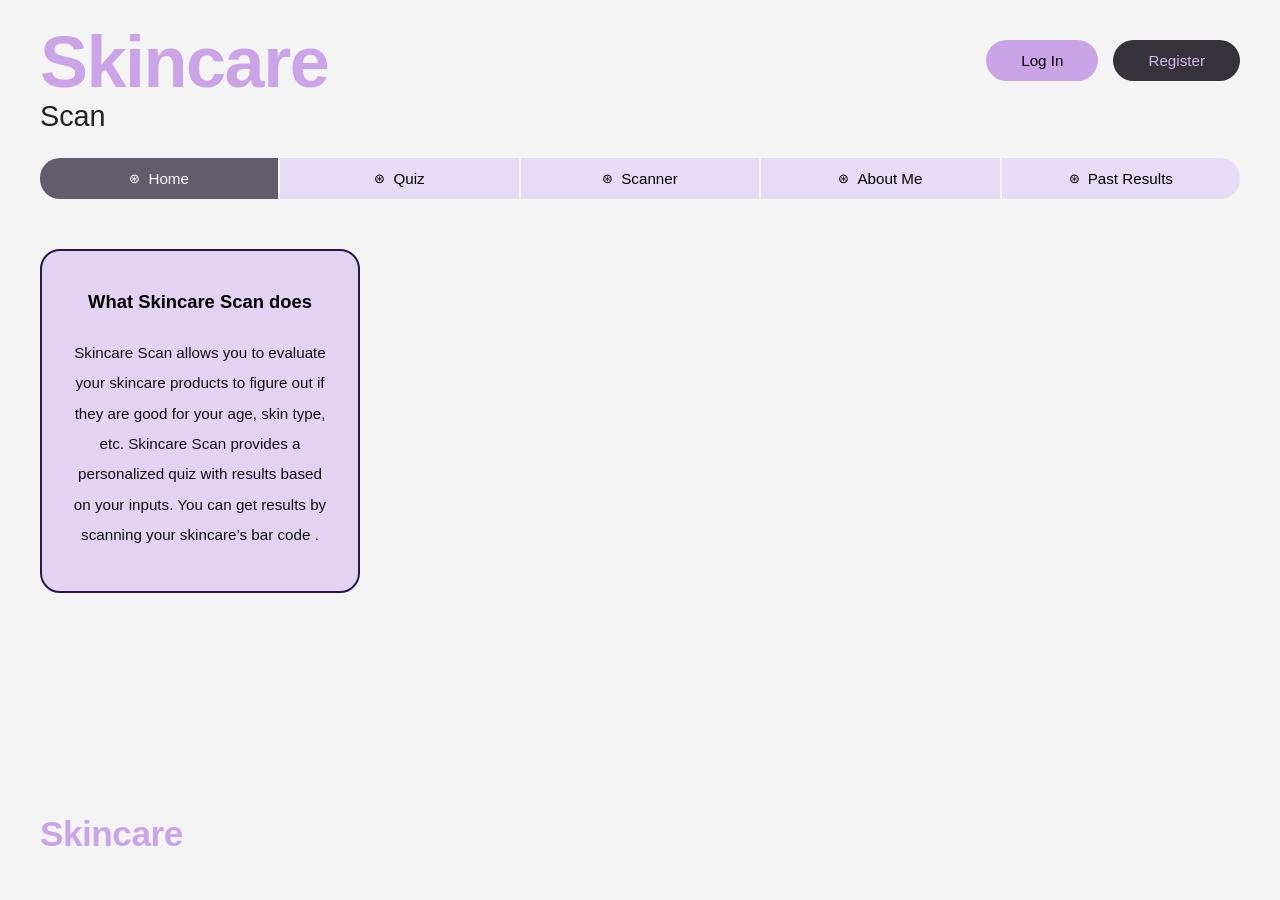
<file: index.html>
<!DOCTYPE html>
<html lang="en">
<head>
    <meta charset="UTF-8">
    <meta name="viewport" content="width=device-width, initial-scale=1.0">
    <title>Skincare Scan</title>
    <link rel="stylesheet" href="styles.css">
</head>
<body>
    <div class="container">
        
        <header class="header">
            <div class="logo-group">
                <h1 class="logo-title">Skincare</h1>
                <h2 class="logo-subtitle">Scan</h2>
            </div>
            
            <div class="auth-buttons">
                <a href="login.html" class="btn btn-login">Log In</a>
                <a href="register.html" class="btn btn-register">Register</a>
            </div>
        </header>

        <nav class="navbar">
            <a href="index.html" class="nav-item active"><span class="nav-icon">&#8859;</span> Home</a>
            <a href="quiz.html" class="nav-item"><span class="nav-icon">&#8859;</span> Quiz</a>
            <a href="scanner.html" class="nav-item"><span class="nav-icon">&#8859;</span> Scanner</a>
            <a href="about.html" class="nav-item"><span class="nav-icon">&#8859;</span> About Me</a>
            <a href="past-results.html" class="nav-item"><span class="nav-icon">&#8859;</span> Past Results</a>
        </nav>

        <main class="main-content">
            <aside class="info-card">
                <h3 class="card-title">What Skincare Scan does</h3>
                <p class="card-text">
                    Skincare Scan allows you to evaluate your skincare products to figure out if they are good for your age, skin type, etc. Skincare Scan provides a personalized quiz with results based on your inputs. You can get results by scanning your skincare’s bar code .
                </p>
            </aside>
        </main>

        <footer class="footer">
            <h1 class="logo-title footer-logo">Skincare</h1>
        </footer>
        
    </div>
</body>
</html>
</file>
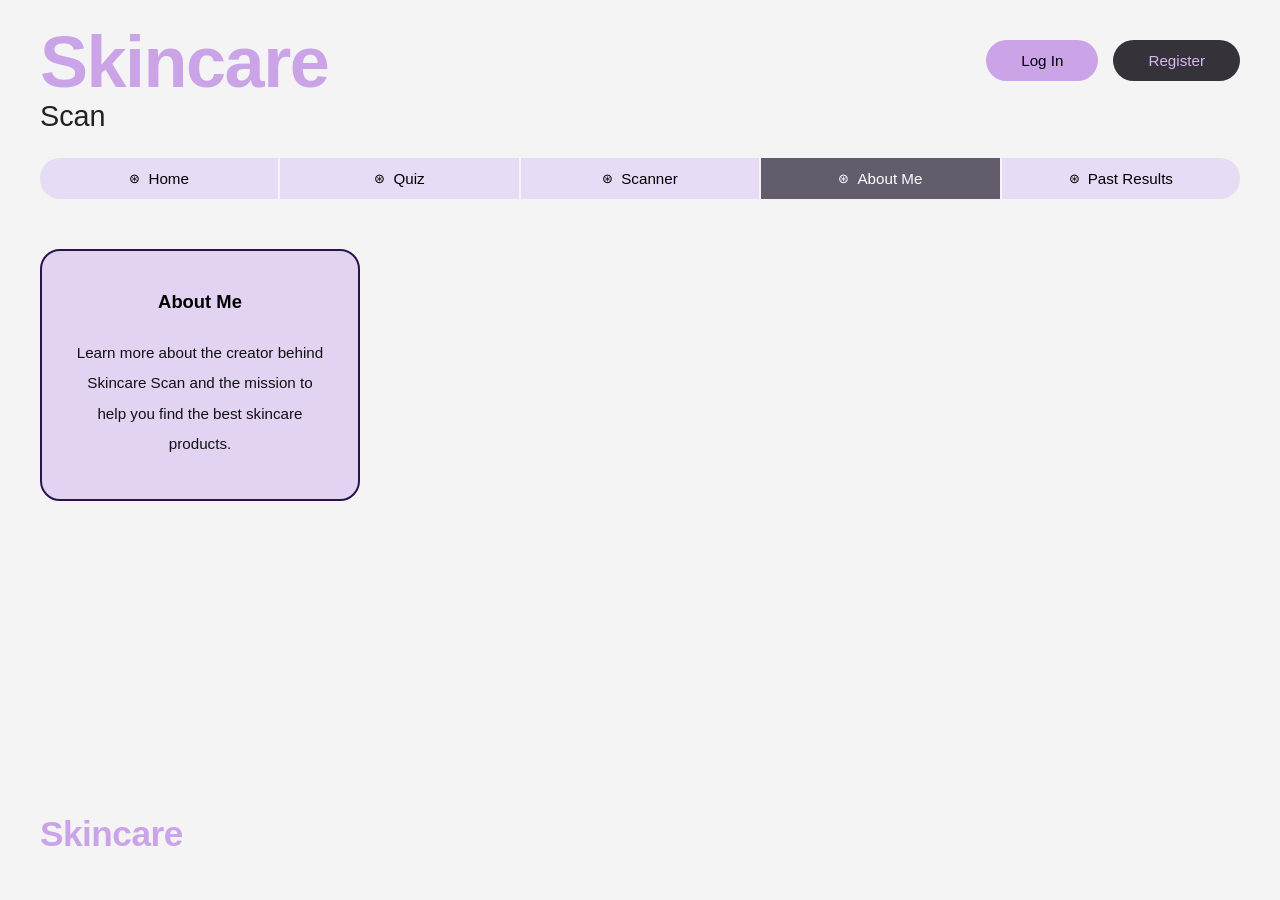
<file: about.html>
<!DOCTYPE html>
<html lang="en">
<head>
    <meta charset="UTF-8">
    <meta name="viewport" content="width=device-width, initial-scale=1.0">
    <title>About Me - Skincare Scan</title>
    <link rel="stylesheet" href="styles.css">
</head>
<body>
    <div class="container">
        
        <header class="header">
            <div class="logo-group">
                <h1 class="logo-title">Skincare</h1>
                <h2 class="logo-subtitle">Scan</h2>
            </div>
            
            <div class="auth-buttons">
                <a href="login.html" class="btn btn-login">Log In</a>
                <a href="register.html" class="btn btn-register">Register</a>
            </div>
        </header>

        <nav class="navbar">
            <a href="index.html" class="nav-item"><span class="nav-icon">&#8859;</span> Home</a>
            <a href="quiz.html" class="nav-item"><span class="nav-icon">&#8859;</span> Quiz</a>
            <a href="scanner.html" class="nav-item"><span class="nav-icon">&#8859;</span> Scanner</a>
            <a href="about.html" class="nav-item active"><span class="nav-icon">&#8859;</span> About Me</a>
            <a href="past-results.html" class="nav-item"><span class="nav-icon">&#8859;</span> Past Results</a>
        </nav>

        <main class="main-content">
            <aside class="info-card">
                <h3 class="card-title">About Me</h3>
                <p class="card-text">
                    Learn more about the creator behind Skincare Scan and the mission to help you find the best skincare products.
                </p>
            </aside>
        </main>

        <footer class="footer">
            <h1 class="logo-title footer-logo">Skincare</h1>
        </footer>
        
    </div>
</body>
</html>
</file>
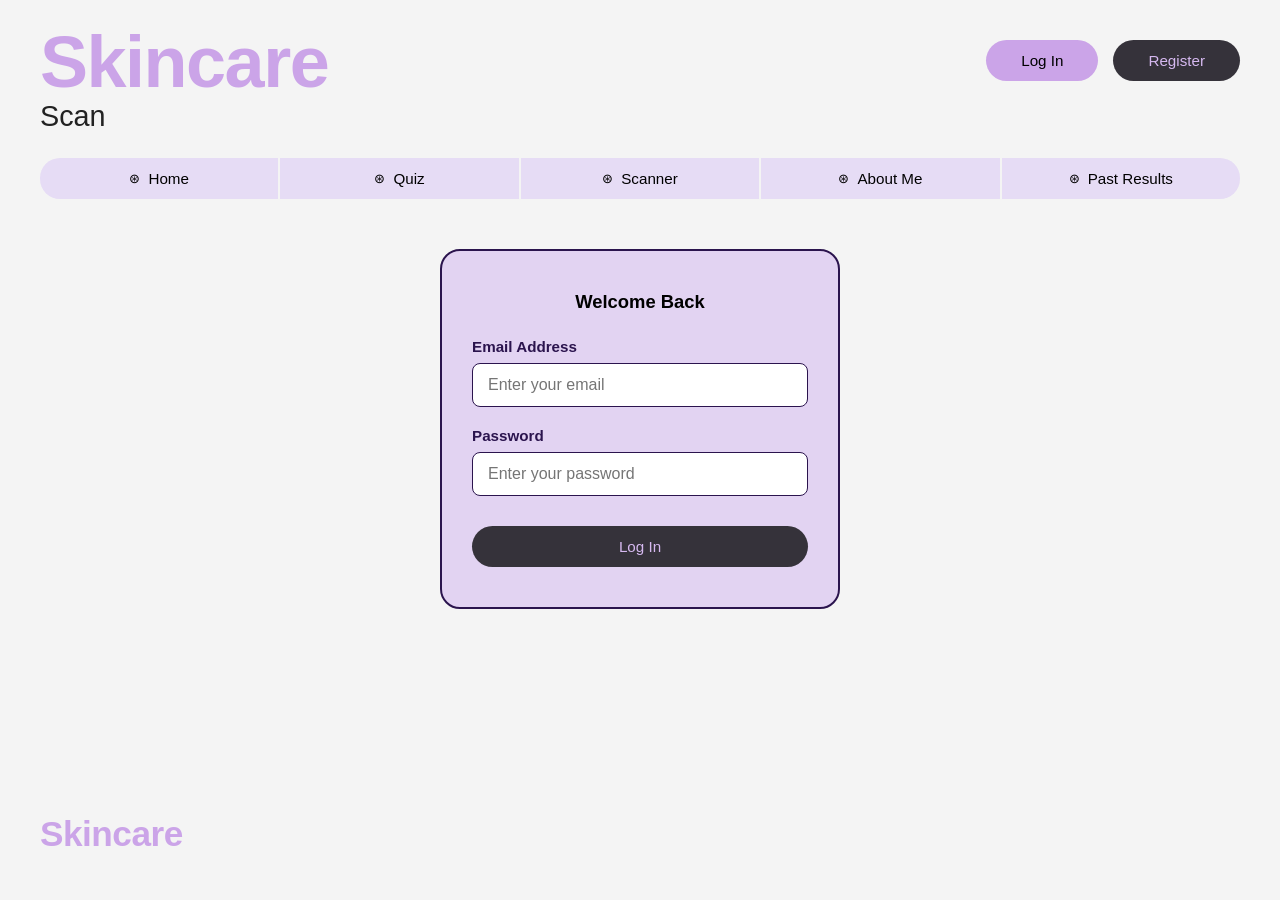
<file: login.html>
<!DOCTYPE html>
<html lang="en">
<head>
    <meta charset="UTF-8">
    <meta name="viewport" content="width=device-width, initial-scale=1.0">
    <title>Log In - Skincare Scan</title>
    <link rel="stylesheet" href="styles.css">
</head>
<body>
    <div class="container">
        
        <header class="header">
            <div class="logo-group">
                <h1 class="logo-title">Skincare</h1>
                <h2 class="logo-subtitle">Scan</h2>
            </div>
            
            <div class="auth-buttons">
                <a href="login.html" class="btn btn-login">Log In</a>
                <a href="register.html" class="btn btn-register">Register</a>
            </div>
        </header>

        <nav class="navbar">
            <a href="index.html" class="nav-item"><span class="nav-icon">&#8859;</span> Home</a>
            <a href="quiz.html" class="nav-item"><span class="nav-icon">&#8859;</span> Quiz</a>
            <a href="scanner.html" class="nav-item"><span class="nav-icon">&#8859;</span> Scanner</a>
            <a href="about.html" class="nav-item"><span class="nav-icon">&#8859;</span> About Me</a>
            <a href="past-results.html" class="nav-item"><span class="nav-icon">&#8859;</span> Past Results</a>
        </nav>

        <main class="main-content">
            <div class="form-card">
                <h3 class="card-title">Welcome Back</h3>
                <!-- Standard HTML form submitting to index.html -->
                <form action="index.html">
                    <div class="form-group">
                        <label for="email">Email Address</label>
                        <input type="email" id="email" placeholder="Enter your email" required>
                    </div>
                    <div class="form-group">
                        <label for="password">Password</label>
                        <input type="password" id="password" placeholder="Enter your password" required>
                    </div>
                    <button type="submit" class="btn btn btn-submit">Log In</button>
                </form>
            </div>
        </main>

        <footer class="footer">
            <h1 class="logo-title footer-logo">Skincare</h1>
        </footer>
        
    </div>
</body>
</html>
</file>
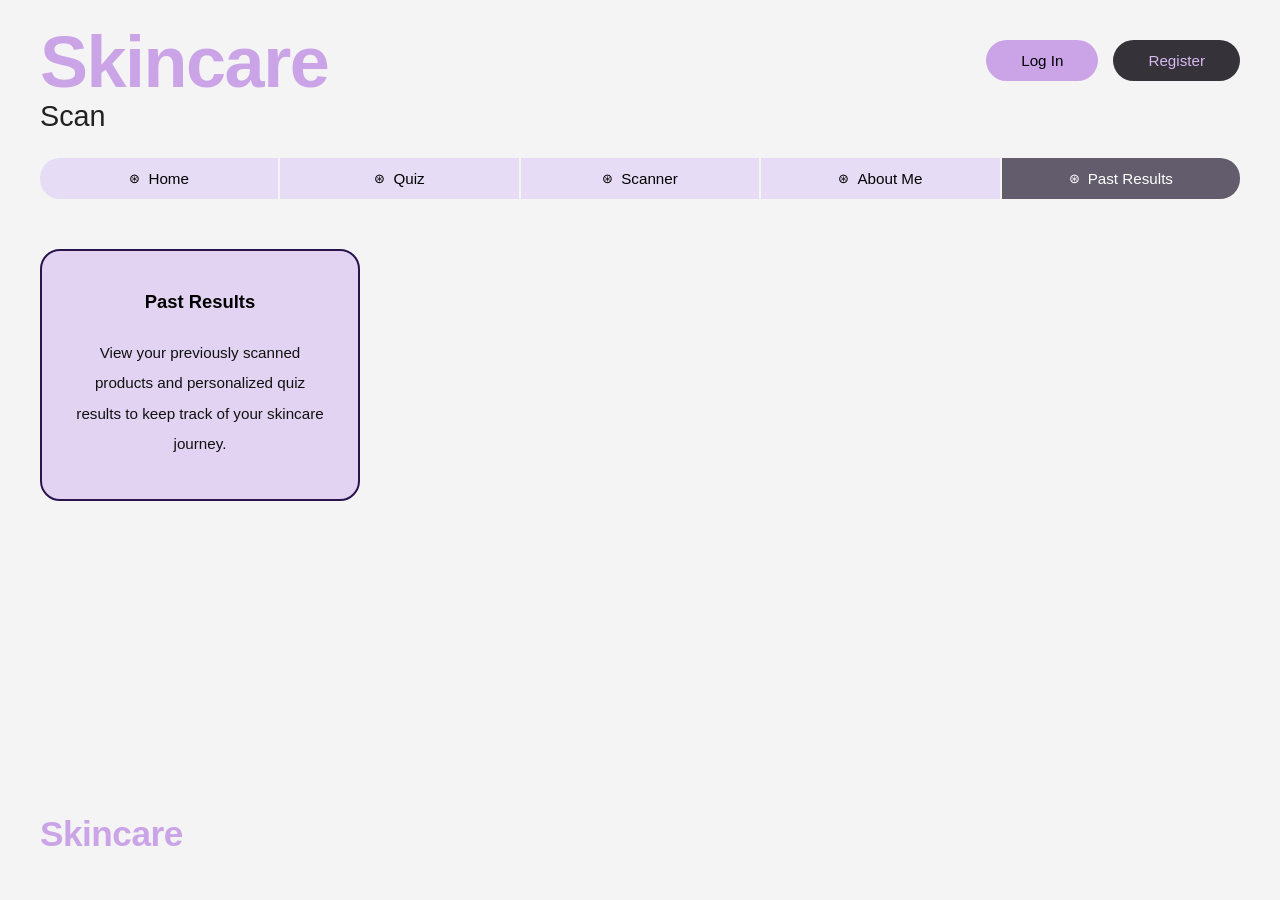
<file: past-results.html>
<!DOCTYPE html>
<html lang="en">
<head>
    <meta charset="UTF-8">
    <meta name="viewport" content="width=device-width, initial-scale=1.0">
    <title>Past Results - Skincare Scan</title>
    <link rel="stylesheet" href="styles.css">
</head>
<body>
    <div class="container">
        
        <header class="header">
            <div class="logo-group">
                <h1 class="logo-title">Skincare</h1>
                <h2 class="logo-subtitle">Scan</h2>
            </div>
            
            <div class="auth-buttons">
                <a href="login.html" class="btn btn-login">Log In</a>
                <a href="register.html" class="btn btn-register">Register</a>
            </div>
        </header>

        <nav class="navbar">
            <a href="index.html" class="nav-item"><span class="nav-icon">&#8859;</span> Home</a>
            <a href="quiz.html" class="nav-item"><span class="nav-icon">&#8859;</span> Quiz</a>
            <a href="scanner.html" class="nav-item"><span class="nav-icon">&#8859;</span> Scanner</a>
            <a href="about.html" class="nav-item"><span class="nav-icon">&#8859;</span> About Me</a>
            <a href="past-results.html" class="nav-item active"><span class="nav-icon">&#8859;</span> Past Results</a>
        </nav>

        <main class="main-content">
            <aside class="info-card">
                <h3 class="card-title">Past Results</h3>
                <p class="card-text">
                    View your previously scanned products and personalized quiz results to keep track of your skincare journey.
                </p>
            </aside>
        </main>

        <footer class="footer">
            <h1 class="logo-title footer-logo">Skincare</h1>
        </footer>
        
    </div>
</body>
</html>
</file>
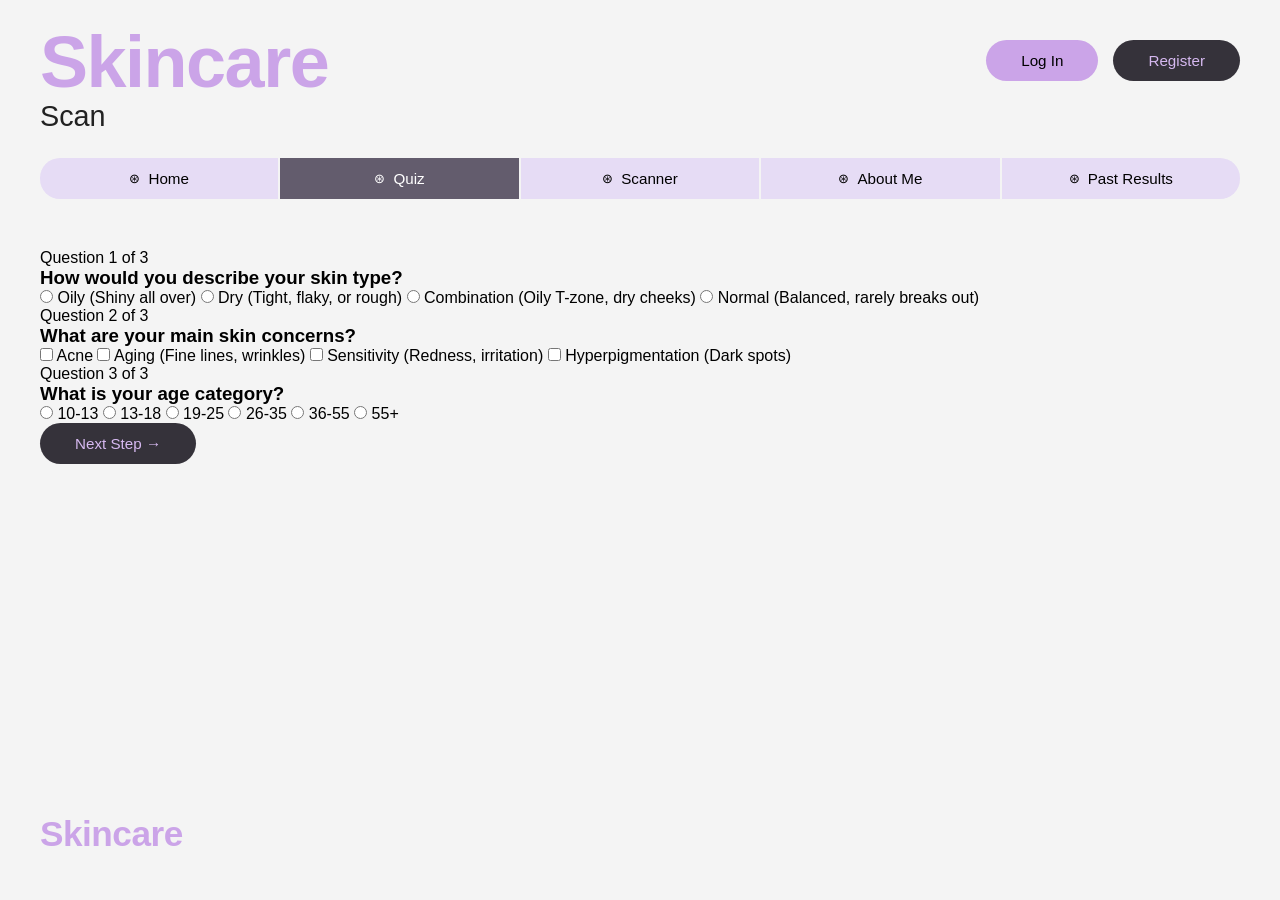
<file: quiz.html>
<!DOCTYPE html>
<html lang="en">
<head>
    <meta charset="UTF-8">
    <meta name="viewport" content="width=device-width, initial-scale=1.0">
    <title>Quiz - Skincare Scan</title>
    <link rel="stylesheet" href="styles.css">
</head>
<body>
    <div class="container">
        
        <header class="header">
            <div class="logo-group">
                <h1 class="logo-title">Skincare</h1>
                <h2 class="logo-subtitle">Scan</h2>
            </div>
            
            <div class="auth-buttons">
                <a href="login.html" class="btn btn-login">Log In</a>
                <a href="register.html" class="btn btn-register">Register</a>
            </div>
        </header>

        <nav class="navbar">
            <a href="index.html" class="nav-item"><span class="nav-icon">&#8859;</span> Home</a>
            <a href="quiz.html" class="nav-item active"><span class="nav-icon">&#8859;</span> Quiz</a>
            <a href="scanner.html" class="nav-item"><span class="nav-icon">&#8859;</span> Scanner</a>
            <a href="about.html" class="nav-item"><span class="nav-icon">&#8859;</span> About Me</a>
            <a href="past-results.html" class="nav-item"><span class="nav-icon">&#8859;</span> Past Results</a>
        </nav>

        <main class="main-content">
            <div class="quiz-container">
                <div class="quiz-progress">
                    <div class="progress-bar" style="width: 25%;"></div>
                </div>
                <span class="step-text">Question 1 of 3</span>
                
                <h3 class="quiz-question">How would you describe your skin type?</h3>
                
                <form class="quiz-options">
                    <label class="quiz-option">
                        <input type="radio" name="skin_type" value="oily">
                        <span class="option-text">Oily (Shiny all over)</span>
                    </label>
                    <label class="quiz-option">
                        <input type="radio" name="skin_type" value="dry">
                        <span class="option-text">Dry (Tight, flaky, or rough)</span>
                    </label>
                    <label class="quiz-option">
                        <input type="radio" name="skin_type" value="combination">
                        <span class="option-text">Combination (Oily T-zone, dry cheeks)</span>
                    </label>
                    <label class="quiz-option">
                        <input type="radio" name="skin_type" value="normal">
                        <span class="option-text">Normal (Balanced, rarely breaks out)</span>
                    </label> 



                 
                 </form>

                          <span class="step-text">Question 2 of 3</span>



                <h3 class="quiz-question">What are your main skin concerns?</h3>

                <form class="quiz-options">
                    <label class="quiz-option">
                        <input type="checkbox" name="concerns" value="acne">
                        <span class="option-text">Acne</span>
                    </label>
                    <label class="quiz-option">
                        <input type="checkbox" name="concerns" value="aging">
                        <span class="option-text">Aging (Fine lines, wrinkles)</span>
                    </label>
                    <label class="quiz-option">
                        <input type="checkbox" name="concerns" value="sensitivity">
                        <span class="option-text">Sensitivity (Redness, irritation)</span>
                    </label>
                    <label class="quiz-option">
                        <input type="checkbox" name="concerns" value="hyperpigmentation">
                        <span class="option-text">Hyperpigmentation (Dark spots)</span>
                    </label>

                </form>

               

                             <span class="step-text">Question 3 of 3</span>



                <h3 class="quiz-question">What is your age category?</h3>

                <form class="quiz-options">
                    <label class="quiz-option">
                        <input type="radio" name="age_category" value="10-13">
                        <span class="option-text">10-13</span>
                    <label class="quiz-option">
                        <input type="radio" name="age_category" value="13-18">
                        <span class="option-text">13-18</span>
                    </label>
                    <label class="quiz-option">
                        <input type="radio" name="age_category" value="19-25">
                        <span class="option-text">19-25</span>
                    </label>
                    <label class="quiz-option">
                        <input type="radio" name="age_category" value="26-35">
                        <span class="option-text">26-35</span>
                    </label>
                    <label class="quiz-option">
                        <input type="radio" name="age_category" value="36-55">
                        <span class="option-text">36-55</span>
                    </label>
                    <label class="quiz-option">
                        <input type="radio" name="age_category" value="55+">
                        <span class="option-text">55+</span>
                    </label>

                </form>



                <div class="quiz-nav-buttons">
                    <button class="btn btn-register">Next Step &rarr;</button>
                </div>
            </div>
        </main>

        <footer class="footer">
            <h1 class="logo-title footer-logo">Skincare</h1>
        </footer>
        
    </div>
</body>
</html>
</file>
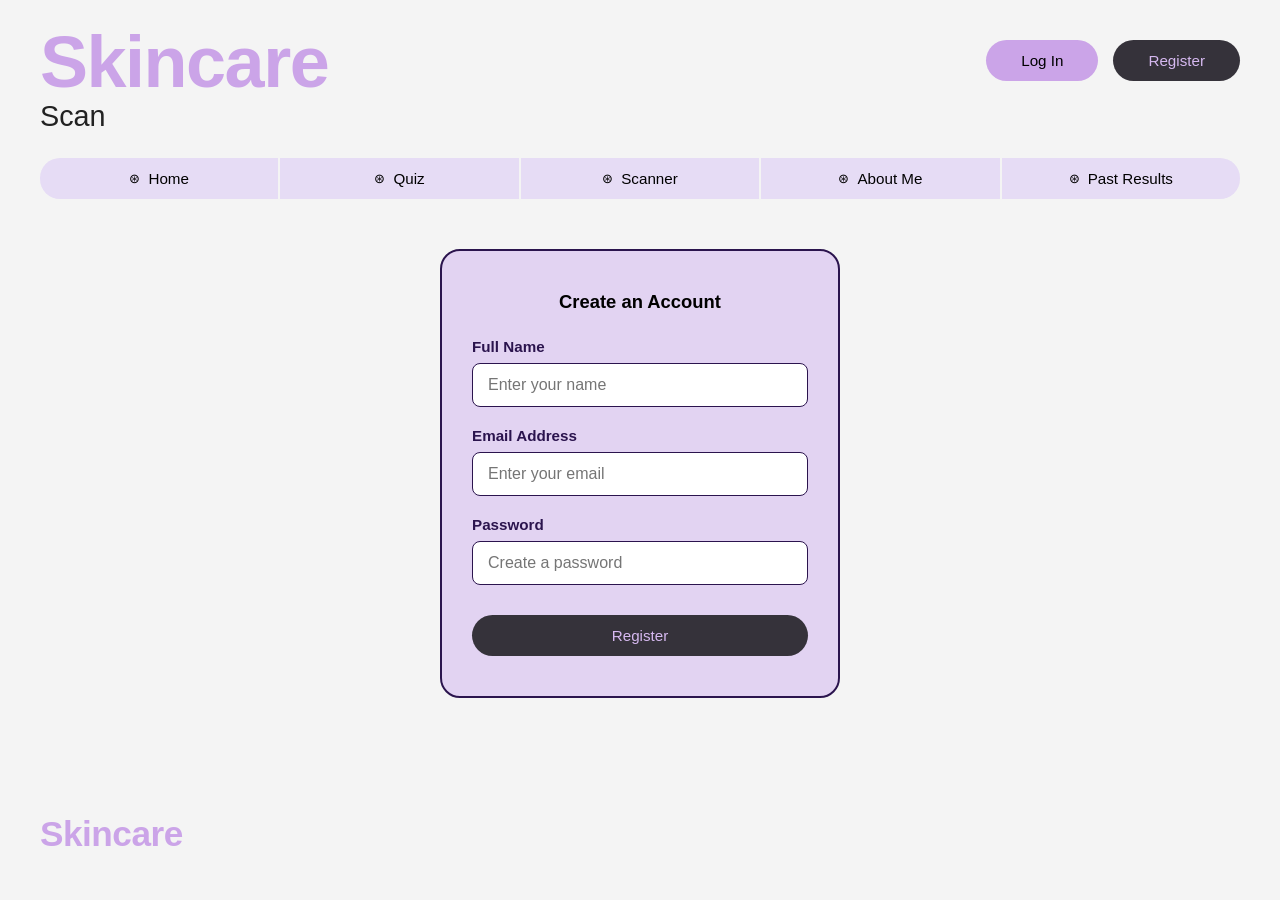
<file: register.html>
<!DOCTYPE html>
<html lang="en">
<head>
    <meta charset="UTF-8">
    <meta name="viewport" content="width=device-width, initial-scale=1.0">
    <title>Register - Skincare Scan</title>
    <link rel="stylesheet" href="styles.css">
</head>
<body>
    <div class="container">
        
        <header class="header">
            <div class="logo-group">
                <h1 class="logo-title">Skincare</h1>
                <h2 class="logo-subtitle">Scan</h2>
            </div>
            
            <div class="auth-buttons">
                <a href="login.html" class="btn btn-login">Log In</a>
                <a href="register.html" class="btn btn-register">Register</a>
            </div>
        </header>

        <nav class="navbar">
            <a href="index.html" class="nav-item"><span class="nav-icon">&#8859;</span> Home</a>
            <a href="quiz.html" class="nav-item"><span class="nav-icon">&#8859;</span> Quiz</a>
            <a href="scanner.html" class="nav-item"><span class="nav-icon">&#8859;</span> Scanner</a>
            <a href="about.html" class="nav-item"><span class="nav-icon">&#8859;</span> About Me</a>
            <a href="past-results.html" class="nav-item"><span class="nav-icon">&#8859;</span> Past Results</a>
        </nav>

        <main class="main-content">
            <div class="form-card">
                <h3 class="card-title">Create an Account</h3>
                <!-- Standard HTML form submitting to login.html -->
                <form action="login.html">
                    <div class="form-group">
                        <label for="name">Full Name</label>
                        <input type="text" id="name" placeholder="Enter your name" required>
                    </div>
                    <div class="form-group">
                        <label for="email">Email Address</label>
                        <input type="email" id="email" placeholder="Enter your email" required>
                    </div>
                    <div class="form-group">
                        <label for="password">Password</label>
                        <input type="password" id="password" placeholder="Create a password" required>
                    </div>
                    <button type="submit" class="btn btn btn-submit">Register</button>
                </form>
            </div>
        </main>

        <footer class="footer">
            <h1 class="logo-title footer-logo">Skincare</h1>
        </footer>
        
    </div>
</body>
</html>
</file>
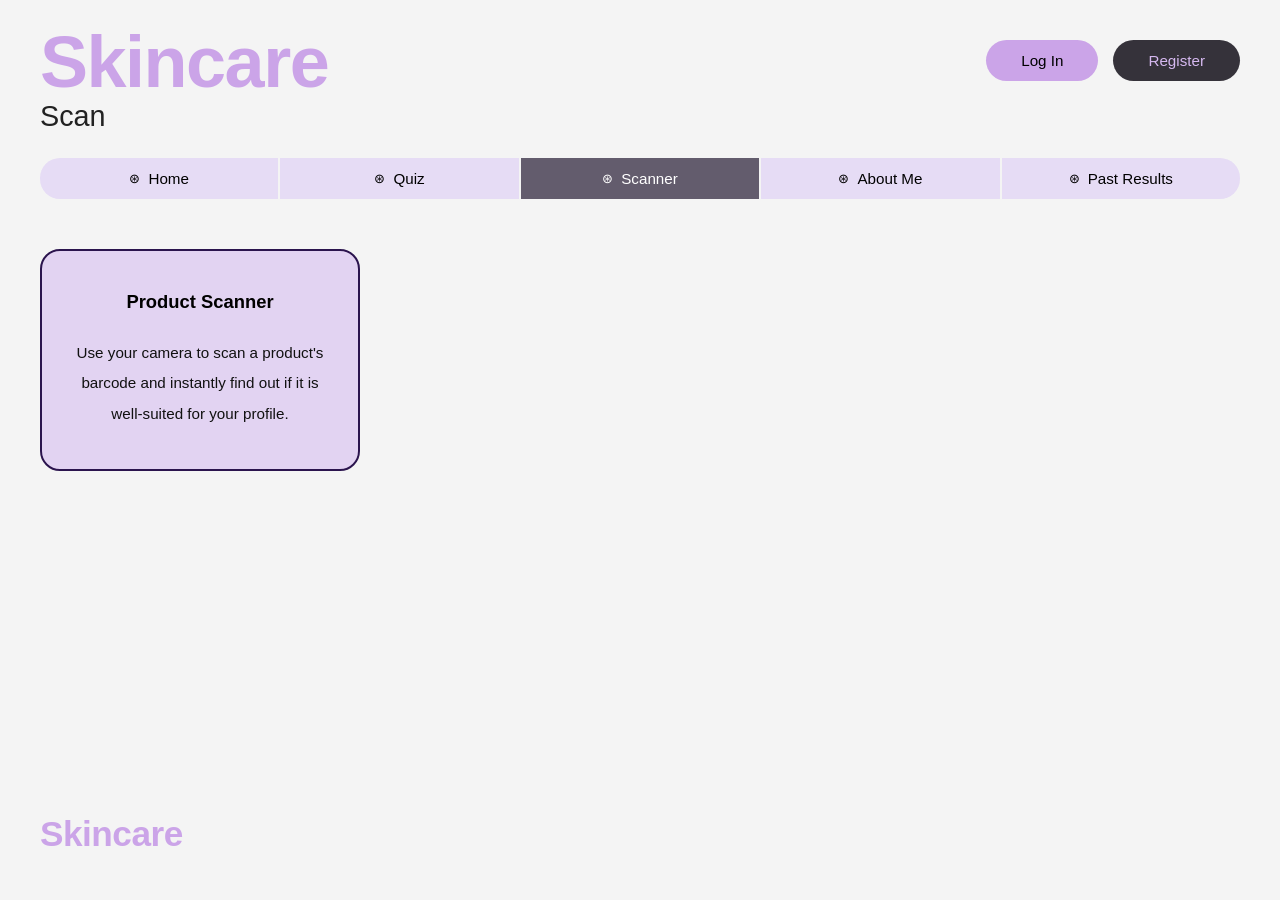
<file: scanner.html>
<!DOCTYPE html>
<html lang="en">
<head>
    <meta charset="UTF-8">
    <meta name="viewport" content="width=device-width, initial-scale=1.0">
    <title>Scanner - Skincare Scan</title>
    <link rel="stylesheet" href="styles.css">
</head>
<body>
    <div class="container">
        
        <header class="header">
            <div class="logo-group">
                <h1 class="logo-title">Skincare</h1>
                <h2 class="logo-subtitle">Scan</h2>
            </div>
            
            <div class="auth-buttons">
                <a href="login.html" class="btn btn-login">Log In</a>
                <a href="register.html" class="btn btn-register">Register</a>
            </div>
        </header>

        <nav class="navbar">
            <a href="index.html" class="nav-item"><span class="nav-icon">&#8859;</span> Home</a>
            <a href="quiz.html" class="nav-item"><span class="nav-icon">&#8859;</span> Quiz</a>
            <a href="scanner.html" class="nav-item active"><span class="nav-icon">&#8859;</span> Scanner</a>
            <a href="about.html" class="nav-item"><span class="nav-icon">&#8859;</span> About Me</a>
            <a href="past-results.html" class="nav-item"><span class="nav-icon">&#8859;</span> Past Results</a>
        </nav>

        <main class="main-content">
            <aside class="info-card">
                <h3 class="card-title">Product Scanner</h3>
                <p class="card-text">
                    Use your camera to scan a product's barcode and instantly find out if it is well-suited for your profile.
                </p>
            </aside>
        </main>

        <footer class="footer">
            <h1 class="logo-title footer-logo">Skincare</h1>
        </footer>
        
    </div>
</body>
</html>
</file>
<file: styles.css>
/* =========================================
   1. GLOBAL BASE & LAYOUT
   Used on: All Pages
   ========================================= */
* {
    margin: 0;
    padding: 0;
    box-sizing: border-box;
    font-family: -apple-system, BlinkMacSystemFont, "Segoe UI", Roboto, Helvetica, Arial, sans-serif;
}

body {
    /* Matches the off-white/light gray background */
    background-color: #F4F4F4; 
    color: #000;
    padding: 20px 40px;
    min-height: 100vh;
    display: flex;
    flex-direction: column;
}

/* Main wrapper to keep layout contained and aligned */
.container {
    max-width: 1400px; /* Adjusts to standard wide desktop */
    margin: 0 auto;
    width: 100%;
    display: flex;
    flex-direction: column;
    flex: 1;
}

.main-content {
    flex: 1; /* Takes up remaining vertical space to push footer down */
    display: flex;
}

/* =========================================
   2. REUSABLE UI COMPONENTS
   Used on: All Pages
   ========================================= */
/* --- Buttons --- */
.btn {
    padding: 12px 35px;
    border-radius: 30px; /* Pill shape */
    border: none;
    font-size: 0.95rem;
    font-weight: 500;
    cursor: pointer;
    transition: opacity 0.2s ease;
    text-decoration: none;
    display: inline-block;
    text-align: center;
}

.btn:hover {
    opacity: 0.85;
}

.btn-login {
    background-color: #CBA4E8;
    color: #000;
}

.btn-register {
    background-color: #35323A; /* Dark charcoal/gray */
    color: #D6B9F0; /* Light purple text */
}

.btn-submit {
    width: 100%;
    margin-top: 10px;
    background-color: #35323A;
    color: #D6B9F0;
}

/* =========================================
   3. HEADER & FOOTER
   Used on: All Pages
   ========================================= */
/* --- Header --- */
.header {
    display: flex;
    justify-content: space-between;
    align-items: flex-start;
    margin-top: 10px;
    margin-bottom: 25px;
}

.logo-group {
    display: flex;
    flex-direction: column;
    gap: 5px; /* Space between "Skincare" and "Scan" */
}

.logo-title {
    font-size: 4.5rem;
    color: #CBA4E8; /* The signature light purple */
    font-weight: 700;
    letter-spacing: -1.5px;
    line-height: 0.9;
}

.logo-subtitle {
    font-size: 1.8rem;
    color: #222;
    font-weight: 400;
}

.auth-buttons {
    display: flex;
    gap: 15px;
    margin-top: 10px; 
}

/* --- Footer --- */
.footer {
    margin-top: 60px;
    padding-bottom: 30px;
}

.footer-logo {
    font-size: 2.2rem; /* Scaled down logo for footer */
    color: #CBA4E8;
    letter-spacing: -0.5px;
}

/* =========================================
   4. NAVIGATION BAR
   Used on: All Pages
   ========================================= */
.navbar {
    display: flex;
    margin-bottom: 50px;
    gap: 2px; /* Creates the small white separators between tabs */
    width: 100%;
}

.nav-item {
    flex: 1; /* Distributes tabs evenly */
    display: flex;
    align-items: center;
    justify-content: center;
    gap: 8px;
    background-color: #E6DCF5; /* Light purple inactive state */
    color: #000;
    text-decoration: none;
    padding: 12px 0;
    font-size: 0.95rem;
}

.nav-icon {
    font-size: 0.8rem;
}

/* Active Tab Styling */
.nav-item.active {
    background-color: #635C6D; /* Dark gray */
    color: #FFF;
}

/* Rounded corners for the extreme ends of the navbar */
.nav-item:first-child {
    border-top-left-radius: 20px;
    border-bottom-left-radius: 20px;
}

.nav-item:last-child {
    border-top-right-radius: 20px;
    border-bottom-right-radius: 20px;
}

/* =========================================
   5. CONTENT PAGES
   Used on: index.html, quiz.html, scanner.html, about.html, past-results.html
   ========================================= */
.info-card {
    background-color: #E2D3F2; /* Light purple card background */
    border: 2px solid #2B144E; /* Deep purple border */
    border-radius: 20px;
    padding: 40px 30px;
    max-width: 320px; 
    height: fit-content;
}

.card-title {
    font-size: 1.15rem;
    text-align: center;
    margin-bottom: 25px;
    font-weight: 600;
    color: #000;
}

.card-text {
    font-size: 0.95rem;
    line-height: 2; /* High line-height for readability */
    text-align: center;
    color: #111;
}

/* =========================================
   6. AUTHENTICATION PAGES
   Used on: login.html, register.html
   ========================================= */
.form-card {
    background-color: #E2D3F2;
    border: 2px solid #2B144E;
    border-radius: 20px;
    padding: 40px 30px;
    width: 100%;
    max-width: 400px;
    height: fit-content;
    margin: 0 auto;
}

.form-group {
    margin-bottom: 20px;
    display: flex;
    flex-direction: column;
    text-align: left;
}

.form-group label {
    font-size: 0.95rem;
    margin-bottom: 8px;
    font-weight: 600;
    color: #2B144E;
}

.form-group input {
    padding: 12px 15px;
    border: 1px solid #2B144E;
    border-radius: 8px;
    font-size: 1rem;
    outline: none;
}

.form-group input:focus {
    border-color: #CBA4E8;
    box-shadow: 0 0 5px rgba(203, 164, 232, 0.5);
}
</file>
